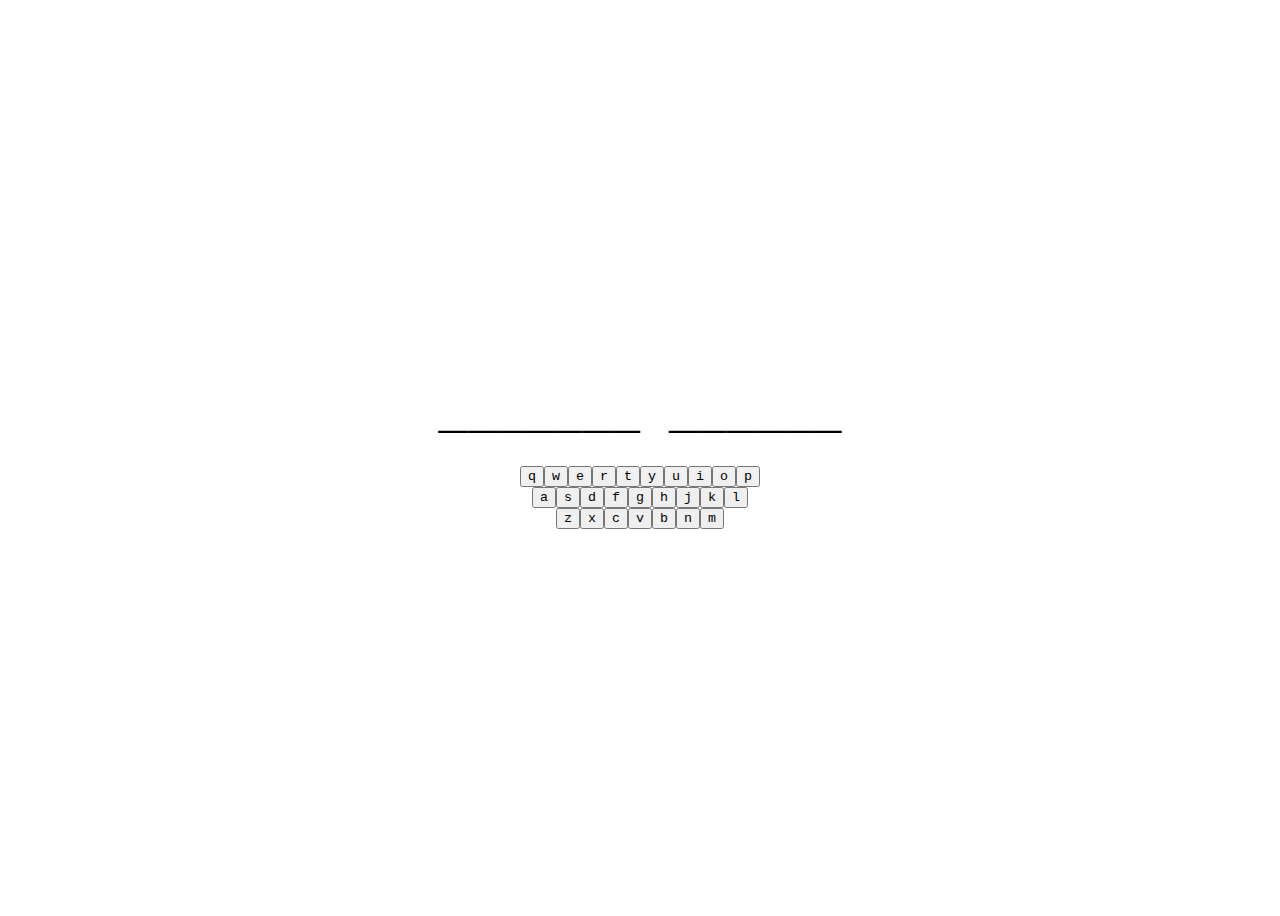
<file: exercises/hangman/index.html>
<!DOCTYPE html>
<html lang="en">
  <head>
    <meta charset="UTF-8" />
    <meta name="viewport" content="width=device-width, initial-scale=1.0" />
    <title>Document</title>
    <style>
      * {
        font-family: monospace !important;
      }
      body {
        display: flex;
        justify-content: center;
        align-items: center;
        min-height: 100vh;
      }
      #letters {
        display: flex;
        flex-direction: column;
      }
      .keyboard-row {
        display: flex;
        justify-content: center;
      }
      #word {
        font-size: 48px;
        margin-bottom: 24px;
      }
    </style>
  </head>
  <body>
    <div id="hangman">
      <div id="fails"></div>
      <div id="word"></div>
      <div id="letters"></div>
    </div>
    <script src="./script.js"></script>
  </body>
</html>
</file>
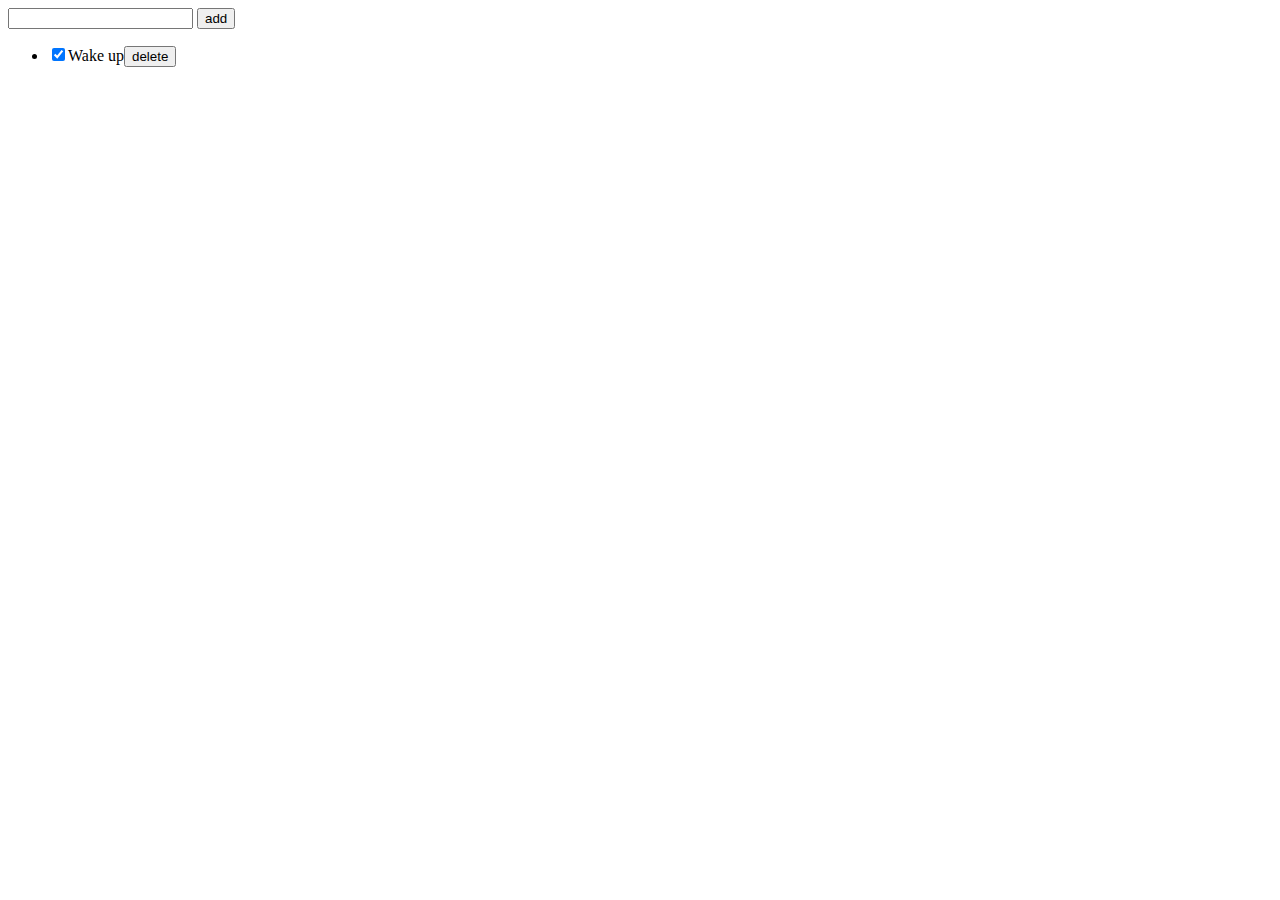
<file: exercises/todo list/index.html>
<!DOCTYPE html>
<html lang="en">
  <head>
    <meta charset="UTF-8" />
    <meta name="viewport" content="width=device-width, initial-scale=1.0" />
    <title>Document</title>
  </head>
  <body>
    <div class="todo-board">
      <form>
        <input name="title" type="text" />
        <button>add</button>
      </form>
      <ul>
        <li>Wake up</li>
        <li>Toilet</li>
      </ul>
    </div>
    <script src="./script.js"></script>
  </body>
</html>
</file>
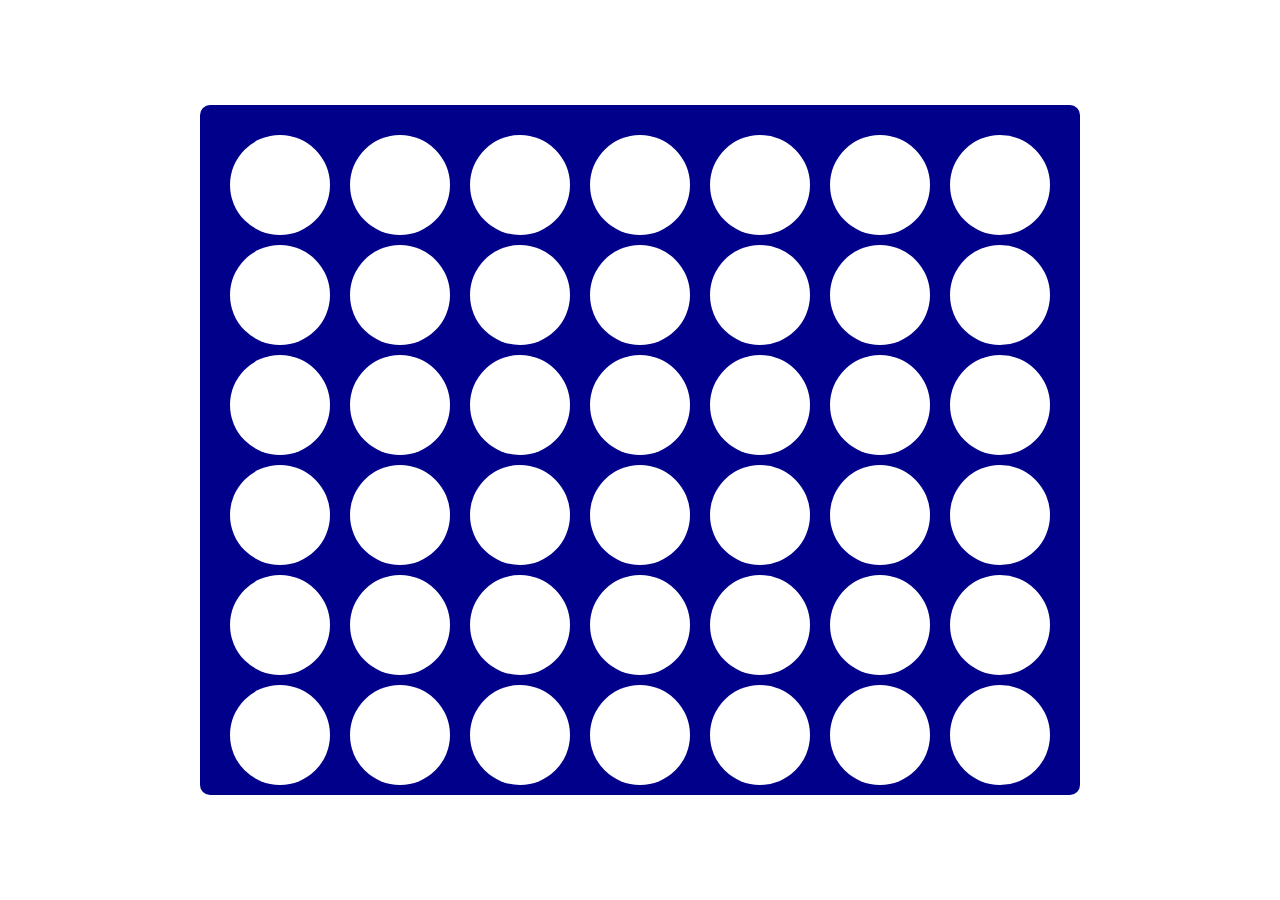
<file: projects/connect four FAILED!!!/index.html>
<!DOCTYPE html>
<html lang="en">
<head>
    <meta charset="UTF-8">
    <meta name="viewport" content="width=device-width, initial-scale=1.0">
    <title>Document</title>
    <link rel="stylesheet" href="./root.css">
</head>
<body>
<script src="./index.js"></script>
</body>
</html>
</file>
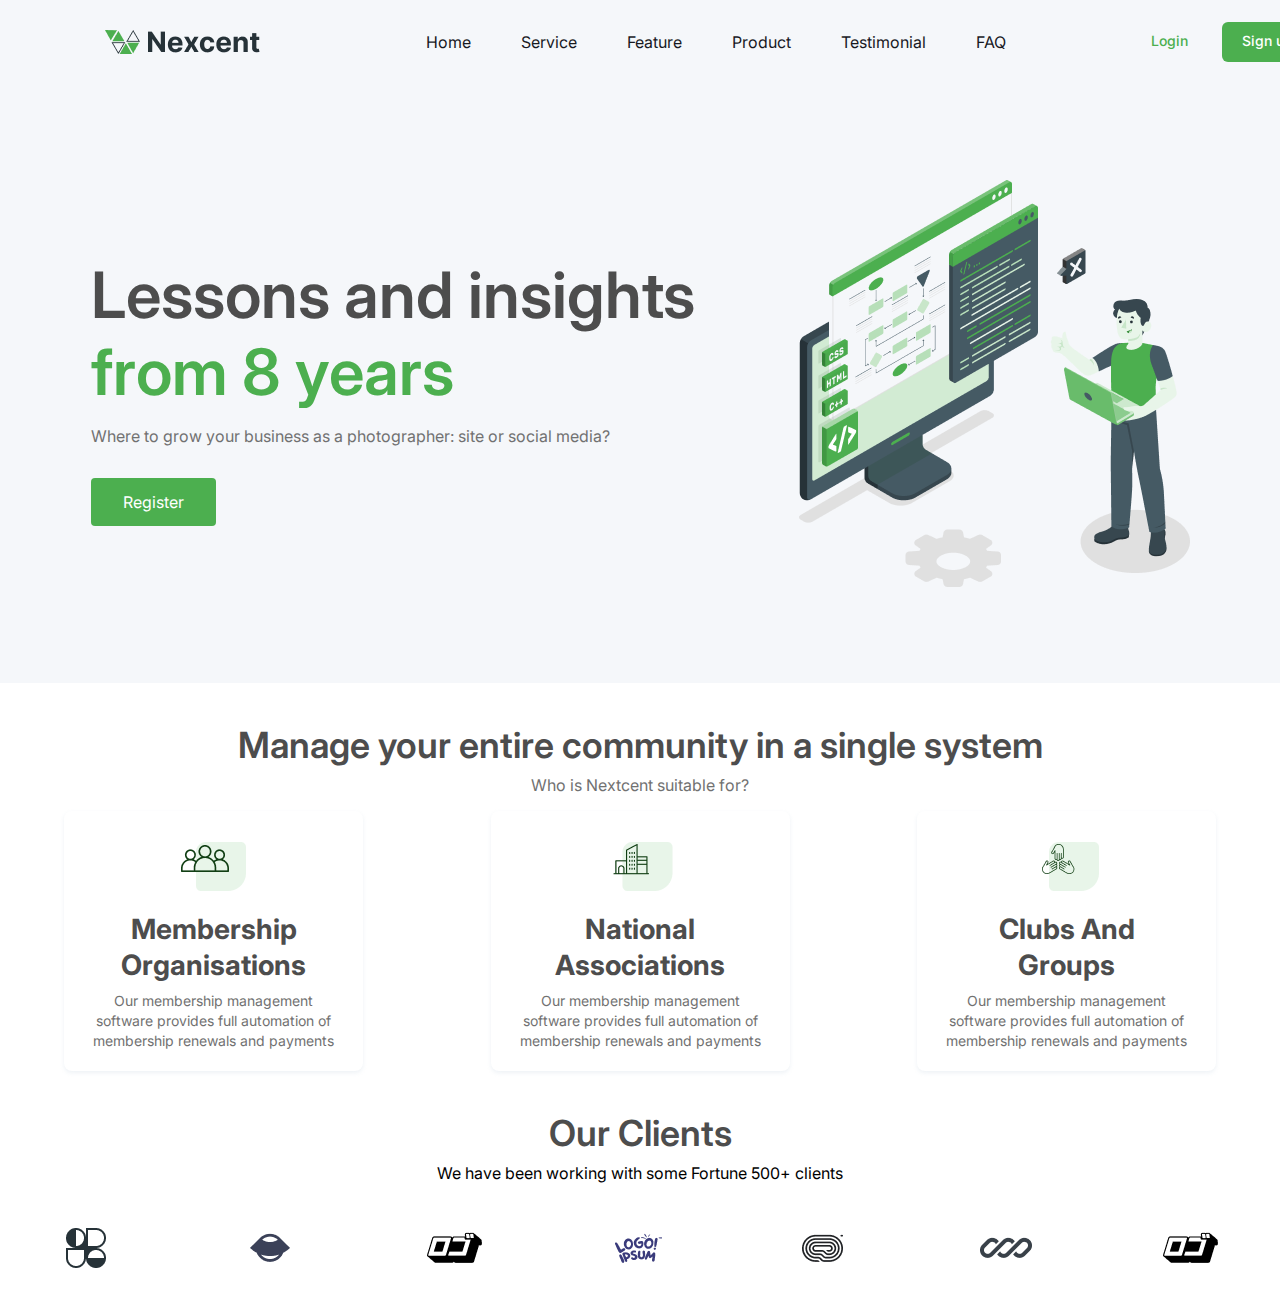
<file: projects/nexcent #2/index.html>
<!DOCTYPE html>
<html lang="en">

<link rel="stylesheet" href="./root.css">

<link rel="preconnect" href="https://fonts.googleapis.com">
<link rel="preconnect" href="https://fonts.gstatic.com" crossorigin>
<link href="https://fonts.googleapis.com/css2?family=Inter:wght@100..900&display=swap" rel="stylesheet">

<head>
    <meta charset="UTF-8">
    <meta name="viewport" content="width=device-width, initial-scale=1.0">
    <title>Document</title>
</head>

<body class="body">
    <div class="background">

        <div class="header">
            <img class="logo" src="Logo.png" alt="">
            <div class="header-option">
                <a href="">Home</a>
                <a href="">Service</a>
                <a href="">Feature</a>
                <a href="">Product</a>
                <a href="">Testimonial</a>
                <a href="">FAQ</a>
            </div>
            <div class="buttons">
                <div class="login-button-box"><a class="login-button" href="">Login</a></div>
                <a class="signup-button" href="">Sign up</a>
            </div>
        </div>
        
        <div class="container">
        
            
            <div class="body1">
                <div class="nothing">
                    <div class="hero">
                        <div class="frame1">
                            <div class="text">
                                <div class="frame1-text1">
                                    <p class="frame1-text1-p1">Lessons and insights</p>
                                    <p class="frame1-text1-p2">from 8 years</p>
                                </div>
                                <p class="text-p">Where to grow your business as a photographer: site or social media?</p>
                            </div>
                            <a class="button" href="">Register</a>
                        </div>
                        <img class="Illustration" src="Illustration.png" alt="">
                    </div>
                </div>
                <div class="community">
                    <div class="community-text">
                        <p class="community-text-main">Manage your entire community in a single system</p>
                        <p class="community-text-description">Who is Nextcent suitable for?</p>
                    </div>
                    <div class="frame4">
                        <div class="Membership-Organisations">
                            <div class="Member">
                                <img class="Member-img" src="Icon.png" alt=""> 
                                <p class="Member-text">Membership Organisations</p>
                            </div>
                            <p class="Membership-Organisations-desc">Our membership management software provides full automation of membership renewals and payments</p>
                        </div>
                        <div class="Membership-Organisations">
                            <div class="Member">
                                <img class="Member-img" src="Icon (1).png" alt="">
                                <p class="Member-text">National <br> Associations</p>
                            </div>
                            <p class="Membership-Organisations-desc">Our membership management software provides full automation of membership renewals and payments</p>
                        </div>
                        <div class="Membership-Organisations">
                            <div class="Member">
                                <img class="Member-img" src="Icon (2).png" alt="">
                                <p class="Member-text">Clubs And <br> Groups</p>
                            </div>
                            <p class="Membership-Organisations-desc">Our membership management software provides full automation of membership renewals and payments</p>
                        </div>
                    </div>
                </div>
                <div class="clients">
                    <div class="clients-text">
                        <p class="clients-text1">Our Clients</p>
                        <p class="clients-text2">We have been working with some Fortune 500+ clients</p>
                    </div>
                    <div class="clients-logos">
                        <img src="Clients Logos.png" alt="">
                    </div>
                </div>
            </div>
            <div class="body2"></div>
            <div class="footer"></div>
        
        </div>
    </div>
</body>

</html>
</file>
<file: projects/connect four FAILED!!!/root.css>
*{
    box-sizing: border-box;
    font-family: sans-serif;
}
body{
    margin: 0 auto ;
    min-height: 100vh;
    display: flex;
    justify-content: center;
    align-items: center;
    transition: 0.3s;
}
.board{
    background-color: darkblue;
    padding: 10px 30px;
    padding-top: 30px;
    border-radius: 10px;
    display: flex;
    gap: 20px;
}
.tile{
    background-color: white;
    height: 100px;
    aspect-ratio: 1/1;
    border-radius: 50%;
}
.column{
    display: flex;
    flex-direction: column;
    gap: 10px;
}
.column:hover{
    background-color: blue;
}
</file>
<file: projects/nexcent #2/root.css>
.body{
    margin: 0;
    font-family: "Inter", sans-serif;
}
h1,h2,h3,h4,h5,p{
    margin: 0;
}
* {
    box-sizing: border-box;
}
:root {
    --primary-color : #4CAF4F;
}
.container{
    width: 1152px;
    margin: 0 auto;
}
h1{
    line-height: 76px;
    font-size: 64px;
    font-weight: 600;
    color: #212121;
}
h2{
font-size: 36px;
font-weight: 600;
line-height: 44px;
color: #212121;
}
h3{
font-size: 28px;
font-weight: 700;
line-height: 36px;
background: #212121;

}
h4{
font-family: Inter;
font-size: 20px;
font-weight: 600;
line-height: 28px;
text-align: left;
background: #212121;
}


.header{
width: 100%;
height:84px;
background-color: #F5F7FA;
display: flex;
align-items: center;
justify-content: space-between;
}
.logo{ 
    margin-left:105px ;
    margin-right: 166px;
    margin-left:105px ;
}
.buttons{
    margin-right: 120px; 
    margin-left: 124.5px;
    display: flex;
    gap: 14px;
     align-items: center;
     font-size: 14px;
     font-weight: 500;
}
.header-option{
font-size: 16px;
font-weight: 400;
display: flex;
gap: 50px;
}
a{
    text-decoration: none;
}
.header-option a{
    color: #18191F;
}
.header-option a:hover{
    font-weight: 500;
}
.login-button-box{
    width: 77px;
    height: 40px;
    text-align: center;
    padding: 10px 20px;
    box-sizing: border-box;
}
.login-button{
    color: var(--primary-color);
}
.signup-button{

    color: white;
    width:91px ;
    height: 40px;
    background-color: var(--primary-color);
    border-radius: 6px;
    text-align: center;
    padding: 10px 20px;
    box-sizing: border-box;

}
.hero{
display: flex;
justify-content: center;
align-items: center;
gap: 104px;
height: 599px;
width: 100%;
}
.frame1-text1{
font-size: 64px;
font-weight: 600;
color: #4D4D4D;

}

.frame1-text1-p1{
margin: 0;
}



.frame1-text1-p2{
color: var(--primary-color);
margin: 0;
}
.text-p{
font-size: 16px;
font-weight: 400;
color: #717171;
margin: 16px 0 46px 0;

}
.button{

    width: 128px;
    height: 52px;
    border-radius: 4px;
    padding: 14px 32px;
    background-color: var(--primary-color);
    color: #FFFFFF;
}
.clients{
margin-bottom: 42px;
    margin-top: 40px ;
    height: 190px;
}
.clients-text1{

    font-weight: 600;
    font-size: 36px;
    color: #4D4D4D;
    margin-bottom: 8px;
    margin-top: 40px;

}
.clients-text{
    text-align: center;


}
.nothing{
    background-color: #F5F7FA;
}
.clients-text2{
    margin: 0;
}
.clients-logos{
    display: flex;
    margin-bottom: 0;

    justify-content: center;
    margin-top: 16px;
}
.community-text-main{
font-size: 36px;
font-weight: 600;
text-align: center;
color: #4D4D4D;
margin-bottom: 8px;
margin-top: 40px;
}

.community-text-description{
font-size: 16px;
font-weight: 400;
text-align: center;
color: #717171;
margin-top: 8px;
margin-bottom:16px ;
}
.community{
    margin-top: 40px;

}
.Member-text{
font-size: 28px;
font-weight: 700;
color:  #4D4D4D;
line-height: 36px;
margin-bottom: 8px;
}
.Membership-Organisations-desc{
font-size: 14px;
font-weight: 400;
line-height: 20px;
color: #717171;
text-align: center;
width: 251px;
height: 60px;
margin: 8px 24px 24px 24px;

}
.Membership-Organisations{
    width: 299px;
height: 260px;
box-shadow: 0px 2px 4px 0px #ABBED133;
border-radius: 8px;
}
.background{
    height: 683px;
    width: 100%;
    background-color: #F5F7FA;
}
.Member{
    text-align: center;
}
.Member-img{
    margin-top: 24px;
    margin-bottom:16px ;
}
.frame4{
    display: flex;
    justify-content: space-between;
    align-items: center;
}
</file>
